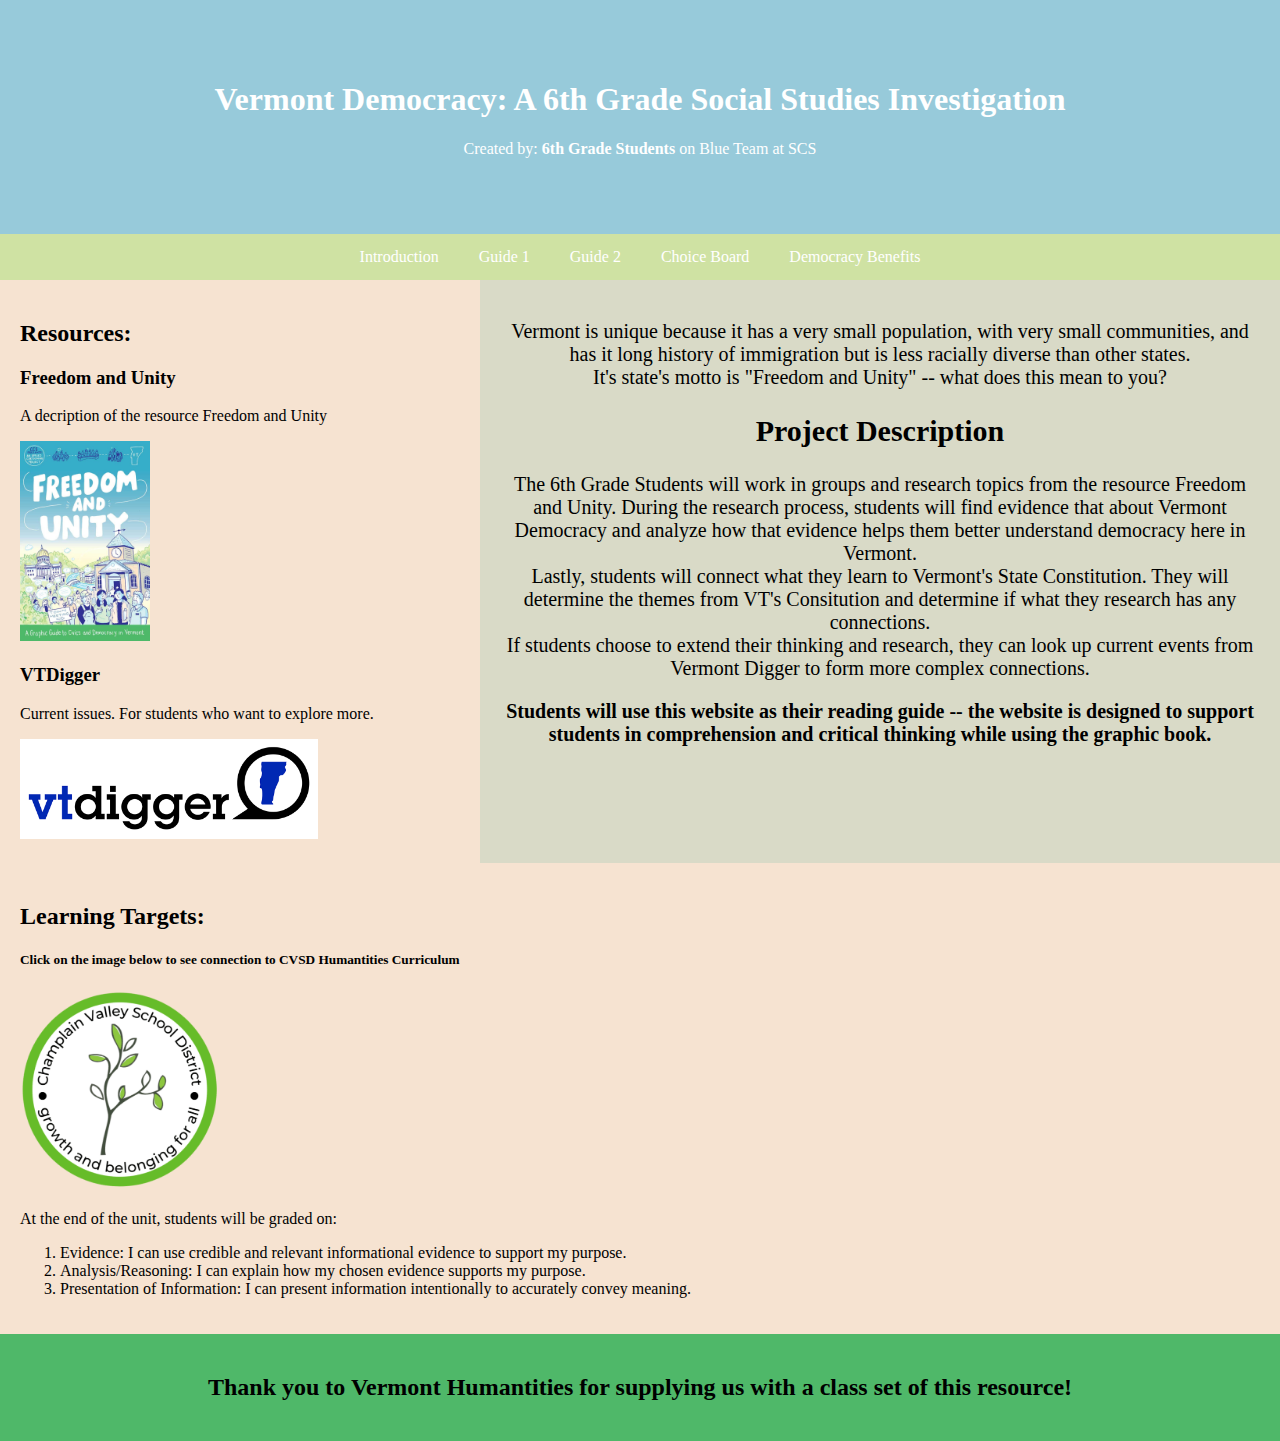
<file: index.html>
<!DOCTYPE html>
<html>

<head>
    <title>Grade 6: VT Democracy Projct</title>
    <meta charset="UTF-8">
    <meta name="viewport" content="width=device-width, initial-scale=1">
    <style>
        * {
            box-sizing: border-box;
        }

        body {
            font-family: Georgia;
            margin: 0;
        }

        .header {
            
            padding: 60px;
            text-align: center;
            background: #97cada
;
            color: white;
        }

        .navbar {
            display: flex;
            justify-content: center;
            background-color: #cfe2a3
;
        }

        .navbar a {
            color: white;
            padding: 14px 20px;
            text-decoration: none;
            text-align: center;
        }

        .navbar a:hover {
            background-color: #ddd;
            color: black;
        }

        .row {
            display: flex;
            flex-wrap: wrap;
        }

      
        .leftside {
            flex: 25%;
            background-color: #f6e3d1;
            padding: 20px;
        }

        .main {
            
            flex: 50%;
            background-color: #d9dac7;
            font-size: 20px;
            text-align: center;
            padding: 20px;
        }
        .rightside{
            flex: 25%;
            background-color: #f6e3d1;
            padding: 20px;
        }

        .footer {
            flex: 100%;
            padding: 20px;
            text-align: center;
            background:#4fb869;
        }
        @media screen and (max-width: 700px) {
            .row, .navbar { 
                flex-direction: column; 
            }
        }
        
    </style>
</head>

<body>


   
    <div class="header">
        <h1>Vermont Democracy: A 6th Grade Social Studies Investigation</h1>
        <p>Created by: <b>6th Grade Students</b> on Blue Team at SCS</p>
    </div>

    
    <div class="navbar">
        <a href="page2.html">Introduction</a>
        <a href="page3.html">Guide 1</a>
        <a href="page4.html">Guide 2</a>
        <a href="page5.html">Choice Board</a>
        <a href="benefits.html">Democracy Benefits</a>
        
    </div>

    <div class="row">

        <div class="leftside"> 
            <h2>Resources:</h2>
            <h3>Freedom and Unity</h3>
            <p>A decription of the resource Freedom and Unity</p>
            <a href="https://www.cartoonstudies.org/css-studio/cartooningprojects/freedomandunity/";>
            <img src="images/freedomunitycover.jpg" alt="Graphic Guide" style="height:200px";></a> 
            
            
            <h3>VTDigger</h3>
            <p>Current issues. For students who want to explore more. </p>
            <a href="https://vtdigger.org/";>
            <img src="images/VTDigger_Horizontal_Logo_RGB-Color.jpg" alt="VT Digger symbol" style="height:100px";></a>
           
        </div>

        <div class="main">
            
            <p>Vermont is unique because it has a very small population, with very small 
            communities, and has it long history of immigration but is less racially diverse
            than other states. <br>
        
            It's state's motto is "Freedom and Unity" -- what does this mean to you?</p>
            <h2>Project Description</h2>
            <p>The 6th Grade Students will work in groups and research topics from the resource Freedom and Unity. 
            During the research process, students will find evidence that about Vermont Democracy and analyze
            how that evidence helps them better understand democracy here in Vermont. <br>
            Lastly, students will connect what they learn to Vermont's State Constitution. They will 
            determine the themes from VT's Consitution and determine if what they research has any connections.<br>
            If students choose to extend their thinking and research, they can look up current events from 
            Vermont Digger to form more complex connections. 
            </p>
            <p><b>Students will use this website as their reading guide -- the website is designed to support students in 
            comprehension and critical thinking while using the graphic book. </b>
            </p>
            <br>
        </div>
        <div class="rightside">
            <h2>Learning Targets:</h2>
            <h5>Click on the image below to see connection to CVSD Humantities Curriculum</h5>
            <a href="https://docs.google.com/document/d/1OYlci8KzPm8tfbtnOcqmBexSu3cV75HYVCFcIVctEo8/edit?tab=t.0";>
            <img src="images/cvsdFrontPageLogo.png" alt="CVSD Logo" style="height:200px";></a>
            <p>At the end of the unit, students will be graded on:</p>
            <ol>
                <li>Evidence: I can use credible and relevant informational evidence to support my purpose. </li>
                <li>Analysis/Reasoning: I can explain how my chosen evidence supports my purpose.  </li>
                <li>Presentation of Information: I can present information intentionally to accurately convey meaning.</li>
            </ol>
        </div>
        

    <div class="footer">
        <h2>Thank you to Vermont Humantities for supplying us with a class set of this resource!</h2>
    </div>

    </div>

</body>

</html>
</file>
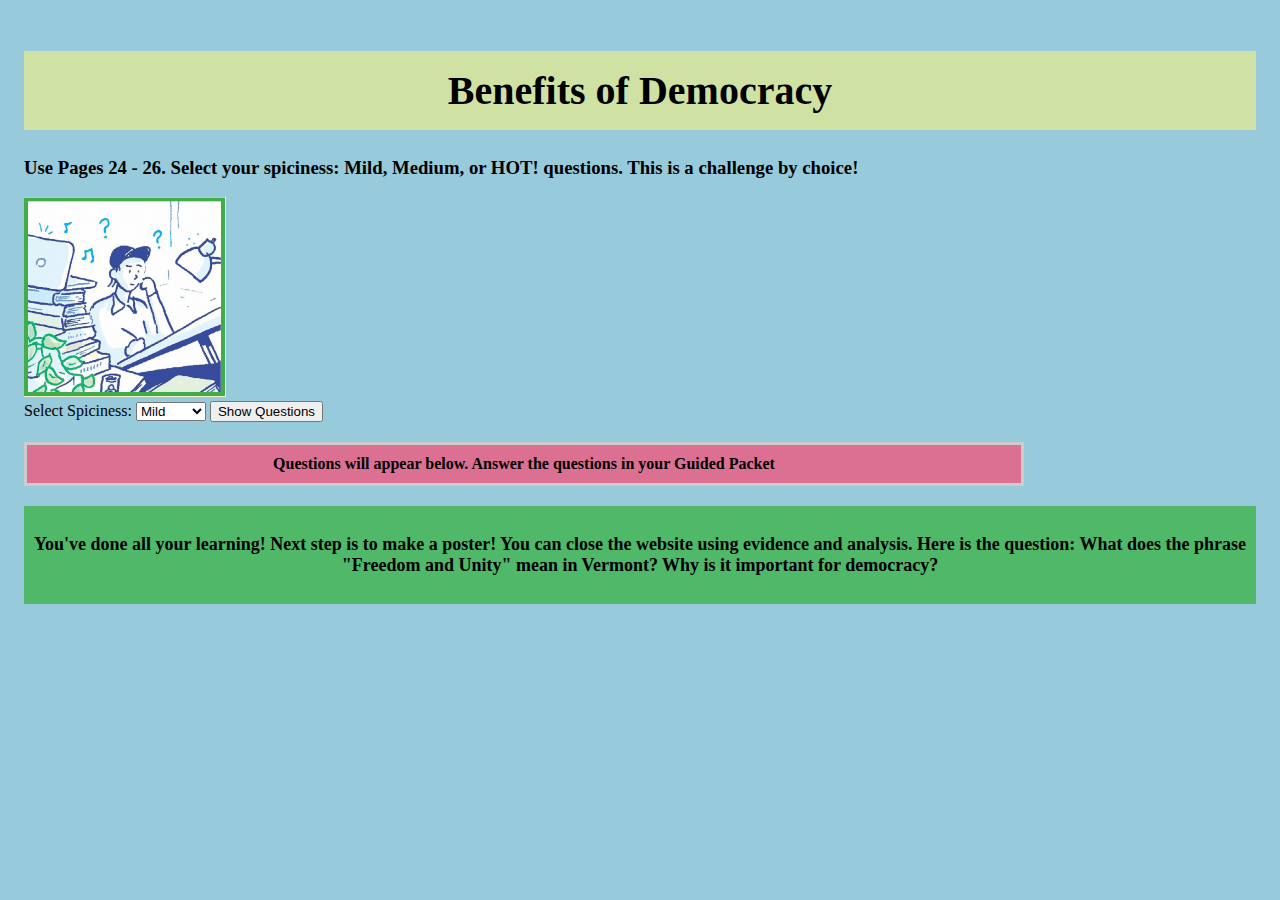
<file: benefits.html>
<!DOCTYPE html>
<html lang="en">
<head>
    <meta charset="UTF-8">
    <meta name="viewport" content="width=device-width, initial-scale=1.0">
    <title>Benefits of Democracy</title>
    <link rel="stylesheet" href="style.css" />
</head>
<body>

    <div class="container">
        <h1>Benefits of Democracy</h1>

        <h3>Use Pages 24 - 26. Select your <b>spiciness:</b> Mild, Medium, or HOT! questions. This is a challenge by choice!</h3>

        <img src="images/freedomunity-editorialteam.png" alt="Thinking Person" style="height:200px";>

        <div class="controls">
            <label for="difficulty">Select Spiciness:</label>
            <select id="difficulty">
                <option value="easy">Mild</option>
                <option value="medium">Medium</option>
                <option value="hard">HOT!</option>
            </select>
            <button id="show-questions-btn">
                Show Questions
            </button>
        </div>

        <table id="questions-table" class="hidden">
            <thead>
                <tr>
                    <th>Questions will appear below. Answer the questions in your Guided Packet</th> 
                    
                </tr>
            </thead>
            <tbody>
            </tbody>
        </table>
    </div>

    <script>
        const allQuestions = [
            {
                question: "What are some benefits of democracy mentioned in the text?",
                difficulty: "easy"
            },
            {
                question: " How do local connections help communities during times of crisis?",
                difficulty: "easy"
            },
        
            {
                question: "Why do you think it is important for everyone in a community to feel welcome and encouraged to participate?",
                difficulty: "easy"
            },
            {
                question: "How can you contribute to your community to help make it a better place for everyone?",
                difficulty: "easy"
            },
            {
                question: "What are some benefits of bringing diverse groups of people together according to the text?",
                difficulty: "medium"
            },
            {
                question: "How do local connections help communities during times of crisis?",
                difficulty: "medium"
            },
            {
                question: "Why does the text suggest that being an 'expert' includes wisdom and lived experience?",
                difficulty: "medium"
            },
            {
                question: "Do you agree that everyone should be encouraged to participate in democracy? Why or why not?",
                difficulty: "medium"
            },
            {
                question: "How does the image of the community gathering reinforce the ideas presented in the text about democracy?",
                difficulty: "medium"
            },
            {
                question: "What are two benefits of locally-focused democracy mentioned in the text?",
                difficulty: "hard"
            },
            {
                question: "How does the text describe the role of local connections during a crisis?",
                difficulty: "hard"
            },
            {
                question: "According to the text, what does it mean to be an 'expert', and how does this definition differ from traditional views of expertise?",
                difficulty: "hard"
            },
            {
                question: "How does the illustration of the community gathering support the main ideas presented in the text?",
                difficulty: "hard"
            },
            {
                question: "Why do you think it is important for everyone in a community to feel welcome and encouraged to participate? Provide reasons based on the text.",
                difficulty: "hard"
            }
        ];

        const showQuestionsBtn = document.getElementById('show-questions-btn');
        const questionsTable = document.getElementById('questions-table');
        const tableBody = questionsTable.querySelector('tbody');
        const difficultySelect = document.getElementById('difficulty');

        showQuestionsBtn.addEventListener('click', () => {
            const selectedDifficulty = difficultySelect.value;
            
            const filteredQuestions = allQuestions.filter(q => q.difficulty === selectedDifficulty);

            questionsTable.classList.remove('hidden');
            
            displayQuestions(filteredQuestions);
        });

        
        function displayQuestions(questions) {
            tableBody.innerHTML = '';
            
            questions.forEach(q => {
                const tableRow = document.createElement('tr');
                tableRow.innerHTML = `
                    <td>${q.question}</td>
                `;
                tableBody.appendChild(tableRow);
            });
        }
    </script>

<footer>
       <div class="footer">
            <p> <b>You've done all your learning! Next step is to make a poster! You can close the website using evidence
                and analysis. Here is the question: What does the phrase "Freedom and Unity" mean in Vermont? 
                Why is it important for democracy? </b></p>

        </div>
</footer>
</body>
</html>
</file>
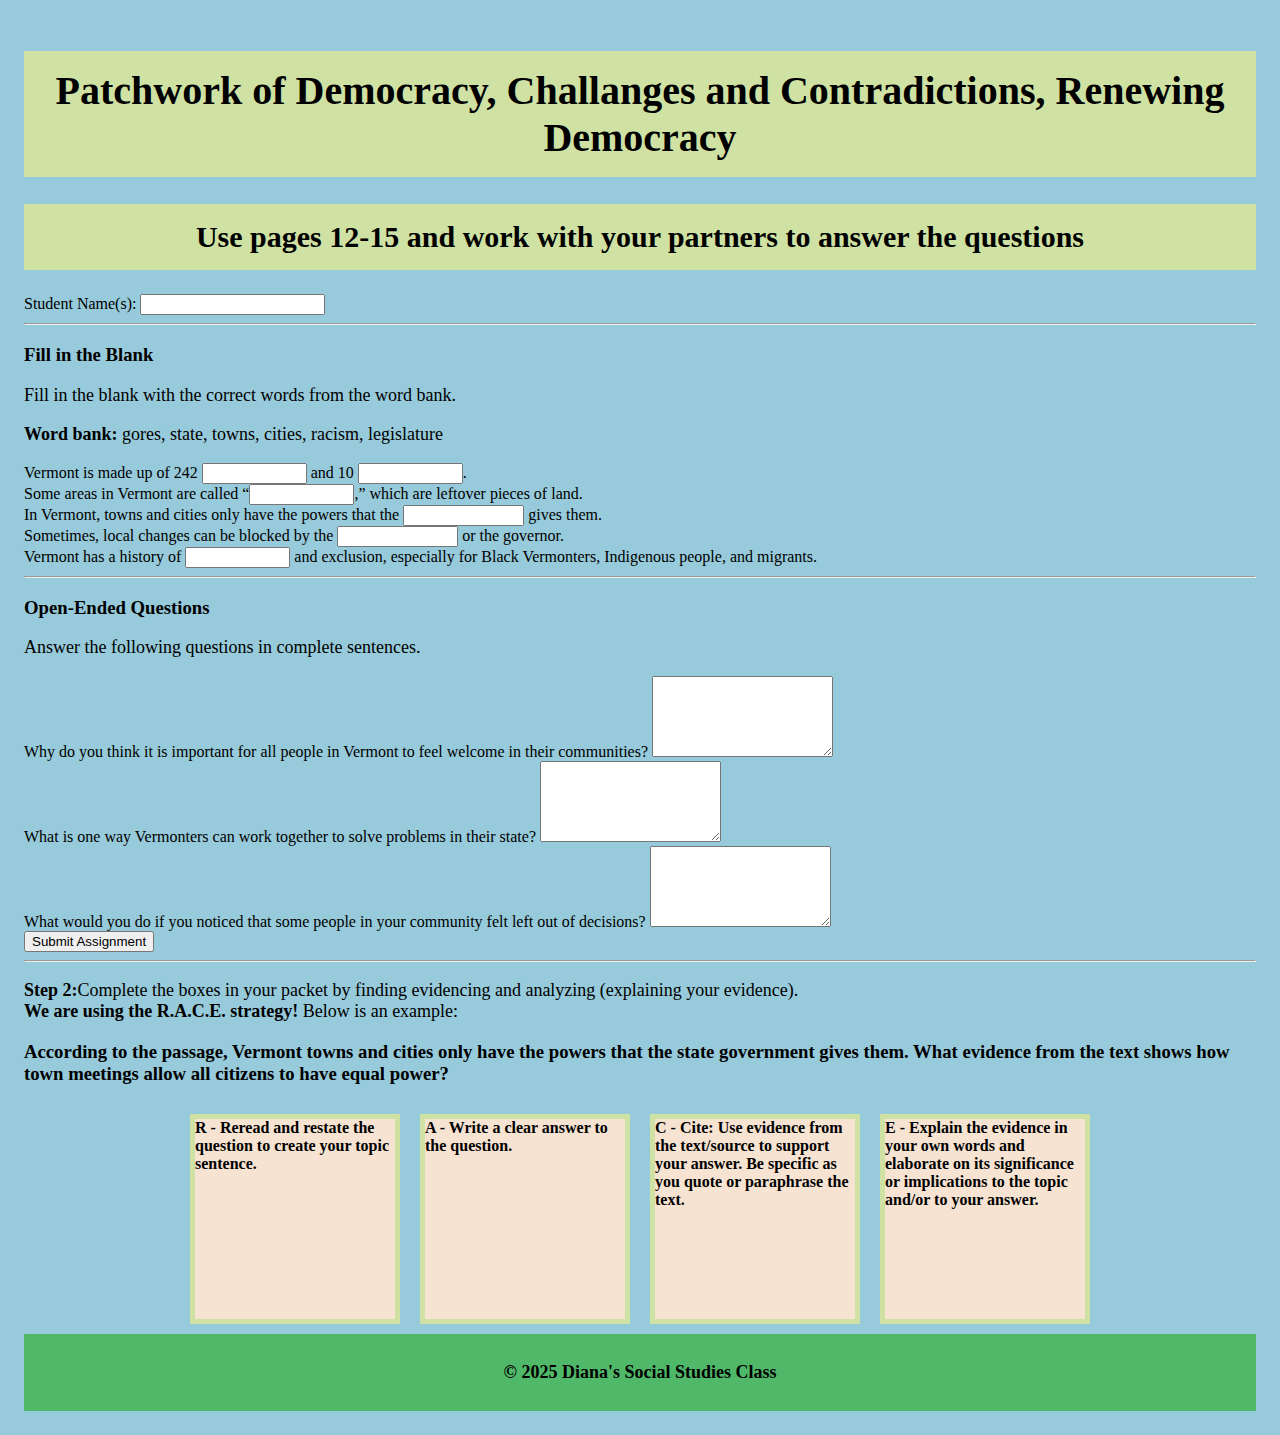
<file: choice1.html>
<!DOCTYPE html>
<html lang="en">
<head>
    <meta charset="UTF-8">
    <meta name="viewport" content="width=device-width, initial-scale=1.0">
    <title>Assignment: Vermont Civics Questions</title>
    <link rel="stylesheet" href="style.css">
</head>
<body>

    <h1>Patchwork of Democracy, Challanges and Contradictions, Renewing Democracy</h1>
    <h2>Use pages 12-15 and work with your partners to answer the questions</h2>

    <div class="form-container">
        
        <form id="civics-form" action="answers1.html" >
            
            <div class="form-group">
                <label for="studentName">Student Name(s):</label>
                <input type="text" id="studentName" name="studentName" required>
            </div>
            
            <hr>
            
            <h3>Fill in the Blank</h3>
            <p>Fill in the blank with the correct words from the word bank.</p>
            <p><strong>Word bank:</strong> gores, state, towns, cities, racism, legislature</p>

            <div class="form-group">
                <label for="blank1">Vermont is made up of 242 <input type="text" id="blank1" name="blank1" size="10"> and 10 <input type="text" id="blank2" name="blank2" size="10">.</label>
            </div>
            
            <div class="form-group">
                <label for="blank3">Some areas in Vermont are called “<input type="text" id="blank3" name="blank3" size="10">,” which are leftover pieces of land.</label>
            </div>

            <div class="form-group">
                <label for="blank4">In Vermont, towns and cities only have the powers that the <input type="text" id="blank4" name="blank4" size="12"> gives them.</label>
            </div>

            <div class="form-group">
                <label for="blank5">Sometimes, local changes can be blocked by the <input type="text" id="blank5" name="blank5" size="12"> or the governor.</label>
            </div>

            <div class="form-group">
                <label for="blank6">Vermont has a history of <input type="text" id="blank6" name="blank6" size="10"> and exclusion, especially for Black Vermonters, Indigenous people, and migrants.</label>
            </div>

            <hr>

            <h3>Open-Ended Questions</h3>
            <p>Answer the following questions in complete sentences.</p>
            
            <div class="form-group">
                <label for="oe1">Why do you think it is important for all people in Vermont to feel welcome in their communities?</label>
                <textarea id="oe1" name="oe1" rows="5" required></textarea>
            </div>

            <div class="form-group">
                <label for="oe2">What is one way Vermonters can work together to solve problems in their state?</label>
                <textarea id="oe2" name="oe2" rows="5" required></textarea>
            </div>

            <div class="form-group">
                <label for="oe3">What would you do if you noticed that some people in your community felt left out of decisions?</label>
                <textarea id="oe3" name="oe3" rows="5" required></textarea>
            </div>

            <button type="submit">Submit Assignment</button>
            
        </form>
    
        <hr>
    </div>

    <section>
        <p> <b>Step 2:</b>Complete the boxes in your packet by finding evidencing and analyzing (explaining your evidence).<br>
            <b>We are using the R.A.C.E. strategy!</b> Below is an example:
        <h3> According to the passage, Vermont towns and cities only have the powers that the state government gives them. 
           What evidence from the text shows how town meetings allow all citizens to have equal power?</h3>
      
    </section>
    <div class="flexbox-container">
        <div class="flexbox-item flexbox-item-1"><b>R - Reread and restate the question to create your topic sentence.</b> </div>

        <div class="flexbox-item flexbox-item-2"><b>A - Write a clear answer to the question.</b> </div>
        <div class="flexbox-item flexbox-item-3"><b>C - Cite: Use evidence from the text/source to support your answer. Be specific as you quote or paraphrase the text. </div>
        <div class="flexbox-item flexbox-item-4"><b>E - Explain the evidence in your own words and elaborate on its significance or implications to the topic and/or to your answer.</b> </div>
    </div>

    <div class="footer">
        <p>© 2025 Diana's Social Studies Class</p>
    </div>

</body>
</html>
</file>
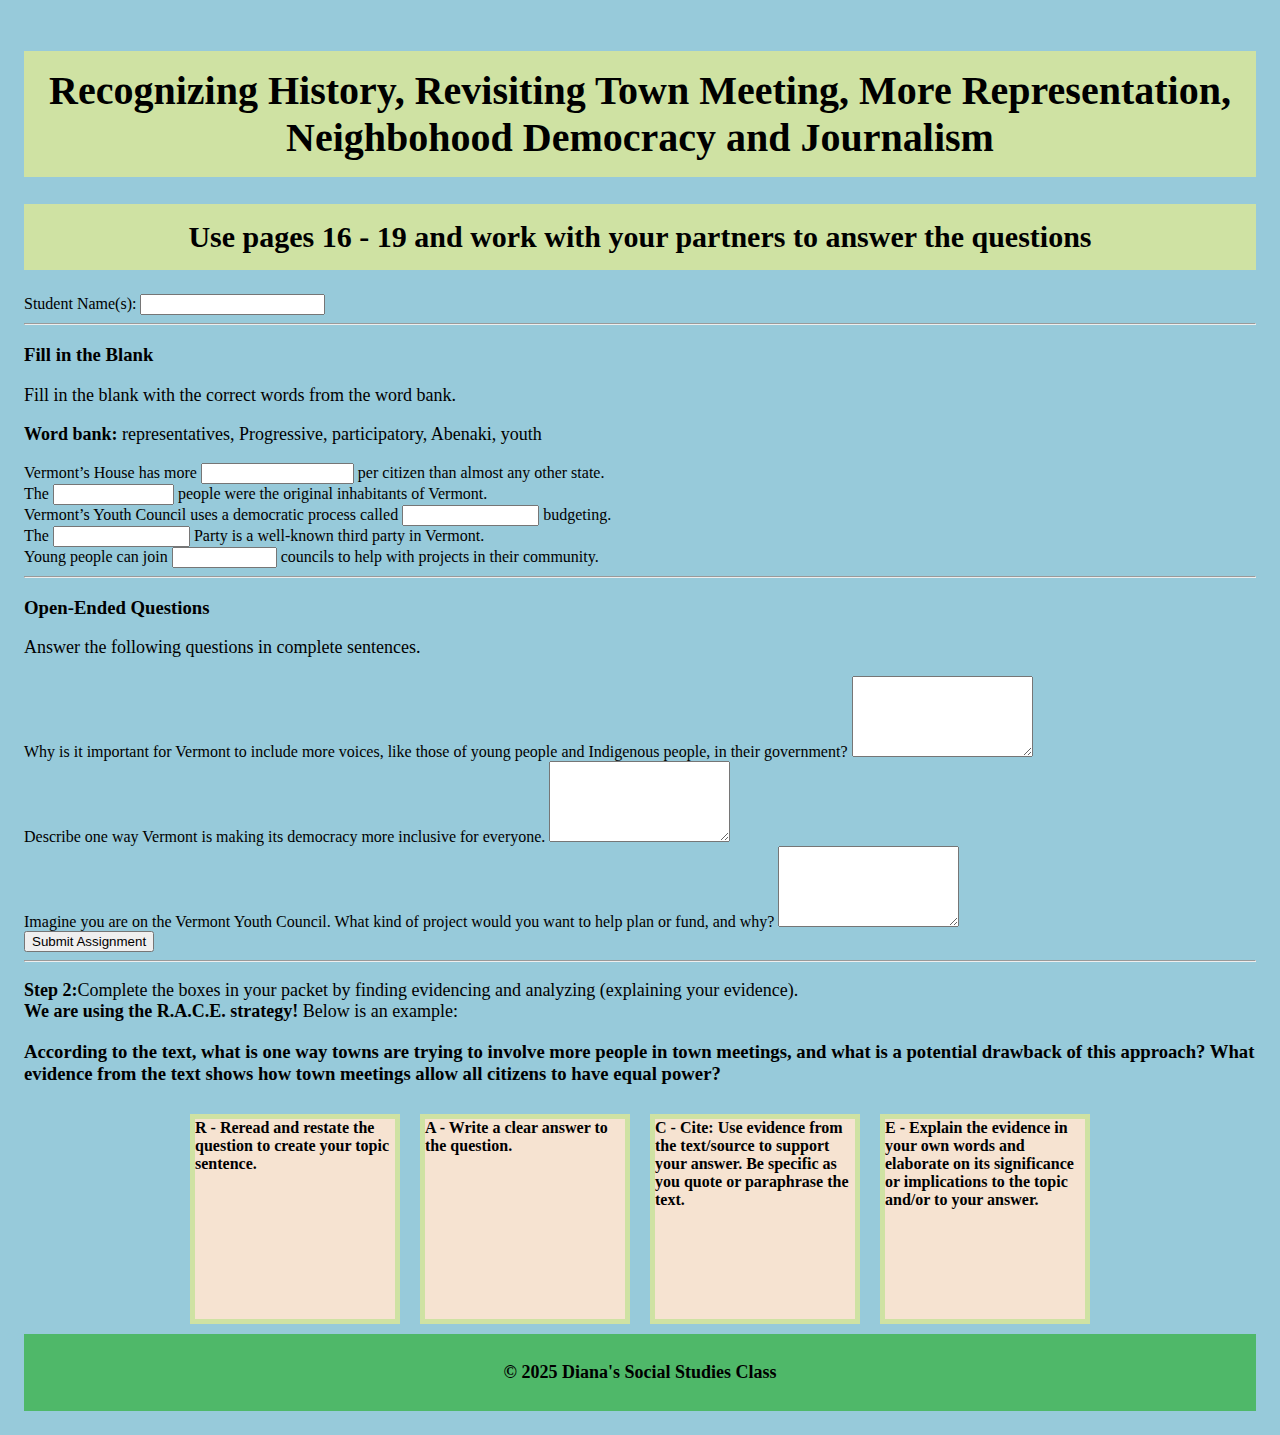
<file: choice2.html>
<!DOCTYPE html>
<html lang="en">
<head>
    <meta charset="UTF-8">
    <meta name="viewport" content="width=device-width, initial-scale=1.0">
    <title>Assignment: Vermont Civics Questions</title>
    <link rel="stylesheet" href="style.css">
    
</head>
<body>

    <h1>Recognizing History, Revisiting Town Meeting, More Representation, Neighbohood Democracy and Journalism </h1>
    <h2>Use pages 16 - 19 and work with your partners to answer the questions</h2>

    <div class="form-container">
        
        <form id="civics-form" action="answers2.html">
            
            <div class="form-group">
                <label for="studentName">Student Name(s):</label>
                <input type="text" id="studentName" name="studentName" required>
            </div>
            
            <hr>
            
            <h3>Fill in the Blank</h3>
            <p>Fill in the blank with the correct words from the word bank.</p>
            <p><strong>Word bank:</strong> representatives, Progressive, participatory, Abenaki, youth</p>

            <div class="form-group">
                <label for="blank1">Vermont’s House has more <input type="text" id="blank1" name="blank1" size="16"> per citizen than almost any other state.</label>
            </div>
            
            <div class="form-group">
                <label for="blank2">The <input type="text" id="blank2" name="blank2" size="12"> people were the original inhabitants of Vermont.</label>
            </div>

            <div class="form-group">
                <label for="blank3">Vermont’s Youth Council uses a democratic process called <input type="text" id="blank3" name="blank3" size="14"> budgeting.</label>
            </div>

            <div class="form-group">
                <label for="blank4">The <input type="text" id="blank4" name="blank4" size="14"> Party is a well-known third party in Vermont.</label>
            </div>

            <div class="form-group">
                <label for="blank5">Young people can join <input type="text" id="blank5" name="blank5" size="10"> councils to help with projects in their community.</label>
            </div>

            <hr>

            <h3>Open-Ended Questions</h3>
            <p>Answer the following questions in complete sentences.</p>
            
            <div class="form-group">
                <label for="oe1">Why is it important for Vermont to include more voices, like those of young people and Indigenous people, in their government?</label>
                <textarea id="oe1" name="oe1" rows="5" required></textarea>
            </div>

            <div class="form-group">
                <label for="oe2">Describe one way Vermont is making its democracy more inclusive for everyone.</label>
                <textarea id="oe2" name="oe2" rows="5" required></textarea>
            </div>

            <div class="form-group">
                <label for="oe3">Imagine you are on the Vermont Youth Council. What kind of project would you want to help plan or fund, and why?</label>
                <textarea id="oe3" name="oe3" rows="5" required></textarea>
            </div>

            <button type="submit">Submit Assignment</button>
            
        </form>

        <hr>

        <p> <b>Step 2:</b>Complete the boxes in your packet by finding evidencing and analyzing (explaining your evidence).<br>
            <b>We are using the R.A.C.E. strategy!</b> Below is an example:
        <h3> According to the text, what is one way towns are trying 
            to involve more people in town meetings, and what is a potential drawback of this approach? 
            What evidence from the text shows how town meetings allow all citizens to have equal power?</h3>
      
   
    <div class="flexbox-container">
        <div class="flexbox-item flexbox-item-1"><b>R - Reread and restate the question to create your topic sentence.</b> </div>

        <div class="flexbox-item flexbox-item-2"><b>A - Write a clear answer to the question.</b> </div>
        <div class="flexbox-item flexbox-item-3"><b>C - Cite: Use evidence from the text/source to support your answer. Be specific as you quote or paraphrase the text. </div>
        <div class="flexbox-item flexbox-item-4"><b>E - Explain the evidence in your own words and elaborate on its significance or implications to the topic and/or to your answer.</b> </div>
    </div>
    </div>

    <div class="footer">
        <p>© 2025 Diana's Social Studies Class</p>
    </div>

</body>
</html>
</file>
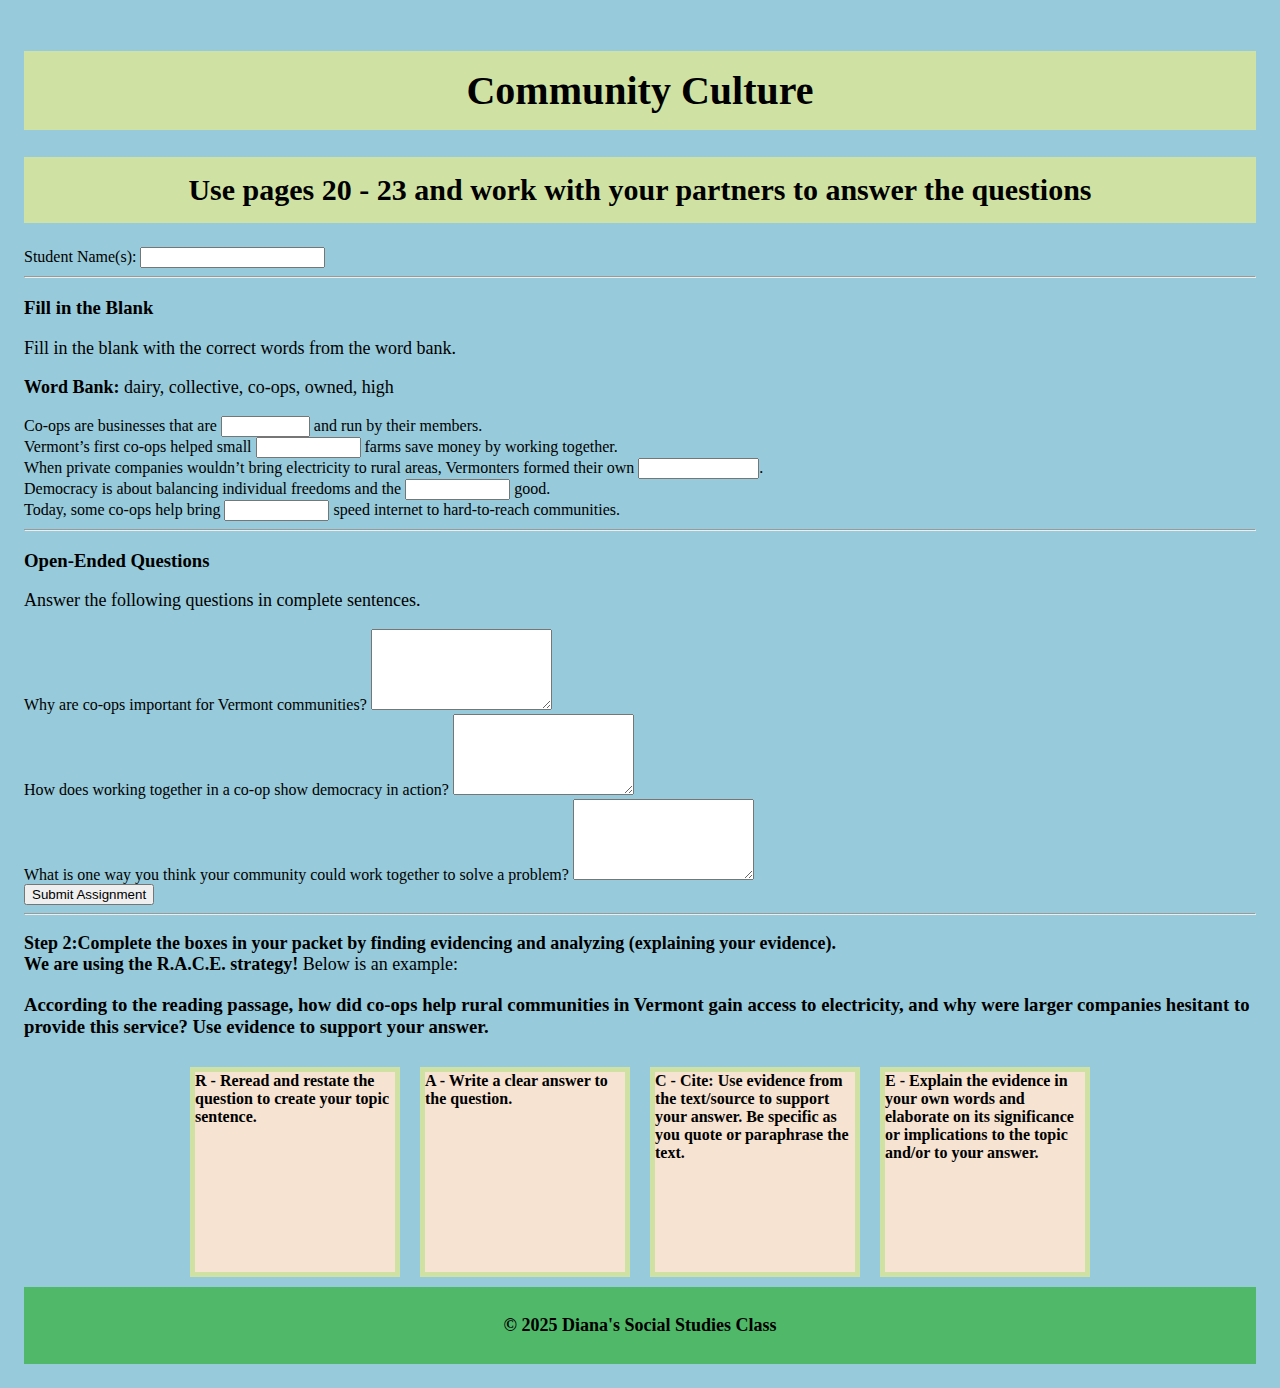
<file: choice3.html>
<!DOCTYPE html>
<html lang="en">
<head>
    <meta charset="UTF-8">
    <meta name="viewport" content="width=device-width, initial-scale=1.0">
    <title>Assignment: Vermont Civics Questions</title>
    <link rel="stylesheet" href="style.css">
</head>
<body>

    <h1>Community Culture</h1>
    <h2>Use pages 20 - 23 and work with your partners to answer the questions</h2>

    <div class="form-container">
        
        <form id="civics-form" action="answers3.html">
            
            <div class="form-group">
                <label for="studentName">Student Name(s):</label>
                <input type="text" id="studentName" name="studentName" required>
            </div>          

            <hr>

            <h3>Fill in the Blank</h3>
            <p>Fill in the blank with the correct words from the word bank.</p>
            <p><strong>Word Bank:</strong> dairy, collective, co-ops, owned, high</p>

            <div class="form-group">
                <label for="blank1">Co-ops are businesses that are <input type="text" id="blank1" name="blank1" size="8" required> and run by their members.</label>
            </div>
            
            <div class="form-group">
                <label for="blank2">Vermont’s first co-ops helped small <input type="text" id="blank2" name="blank2" size="10" required> farms save money by working together.</label>
            </div>

            <div class="form-group">
                <label for="blank3">When private companies wouldn’t bring electricity to rural areas, Vermonters formed their own <input type="text" id="blank3" name="blank3" size="12" required>.</label>
            </div>

            <div class="form-group">
                <label for="blank4">Democracy is about balancing individual freedoms and the <input type="text" id="blank4" name="blank4" size="10" required> good.</label>
            </div>

            <div class="form-group">
                <label for="blank5">Today, some co-ops help bring <input type="text" id="blank5" name="blank5" size="10" required> speed internet to hard-to-reach communities.</label>
            </div>

            <hr>

            <h3>Open-Ended Questions</h3>
            <p>Answer the following questions in complete sentences.</p>
            
            <div class="form-group">
                <label for="oe1">Why are co-ops important for Vermont communities?</label>
                <textarea id="oe1" name="oe1" rows="5" required></textarea>
            </div>

            <div class="form-group">
                <label for="oe2">How does working together in a co-op show democracy in action?</label>
                <textarea id="oe2" name="oe2" rows="5" required></textarea>
            </div>

            <div class="form-group">
                <label for="oe3">What is one way you think your community could work together to solve a problem?</label>
                <textarea id="oe3" name="oe3" rows="5" required></textarea>
            </div>

            <div id="status-message"></div>
            <button type="submit">Submit Assignment</button>
            
        </form>

        <hr>

        
        <p> <b>Step 2:Complete the boxes in your packet by finding evidencing and analyzing (explaining your evidence).</b><br>
            <b>We are using the R.A.C.E. strategy!</b> Below is an example:
        <h3> According to the reading passage, how did co-ops help rural 
            communities in Vermont gain access to electricity, and why were larger companies hesitant to provide this service?
            Use evidence to support your answer. </h3>
      
        
        <div class="flexbox-container">
        <div class="flexbox-item flexbox-item-1"><b>R - Reread and restate the question to create your topic sentence.</b> </div>

        <div class="flexbox-item flexbox-item-2"><b>A - Write a clear answer to the question.</b> </div>
        <div class="flexbox-item flexbox-item-3"><b>C - Cite: Use evidence from the text/source to support your answer. Be specific as you quote or paraphrase the text. </div>
        <div class="flexbox-item flexbox-item-4"><b>E - Explain the evidence in your own words and elaborate on its significance or implications to the topic and/or to your answer.</b> </div>
    
    </div>
    </div>
    </div>

    <div class="footer">
        <p>© 2025 Diana's Social Studies Class</p>
    </div>
</file>
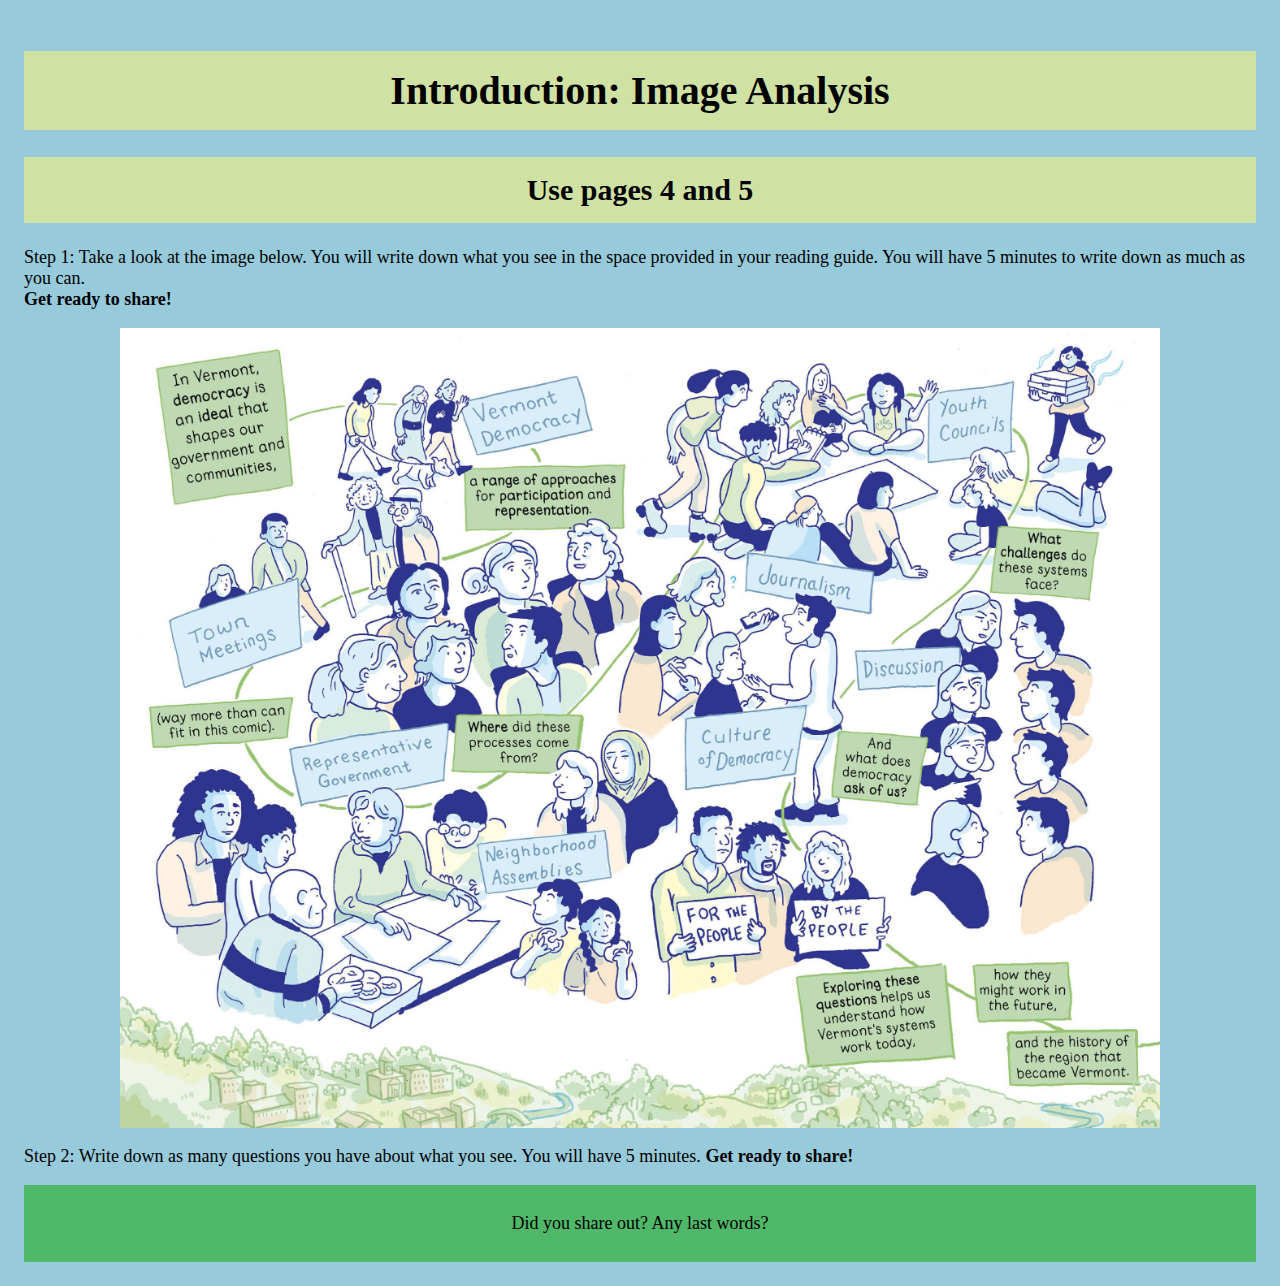
<file: page2.html>
<!DOCTYPE html>
<html>
<head>
    <meta charset="UTF-8" />
    <title>Introduction: Image Analysis</title>
    <link rel="stylesheet" href="style.css" />

</head>  
<body> 
    <h1>Introduction: Image Analysis</h1>
    <h2>Use pages 4 and 5 </h2>
    <section>
        <div class="header">
            <p>Step 1: Take a look at the image below. You will write 
                down what you see in the space provided in your reading guide. 
                You will have 5 minutes to write down as much as you can.<br>
                <b>Get ready to share!</b>
            </p>
    </section>
        </div>
    <section>
        <img src="images/Pages4-5.jpg"; alt="pages4/5"; class="center"; style="height:800px";>
    </section>
    <section>
        <div class="header">
            <p>Step 2: Write down as many questions you have about what you see. You will 
                have 5 minutes. <b>Get ready to share!</b>
            </p>
        </div>
    </section>
    <footer>
        <div class="footer">
            <p>Did you share out? Any last words? </p>


        </div>
    </footer>

</body>
</html>
</file>
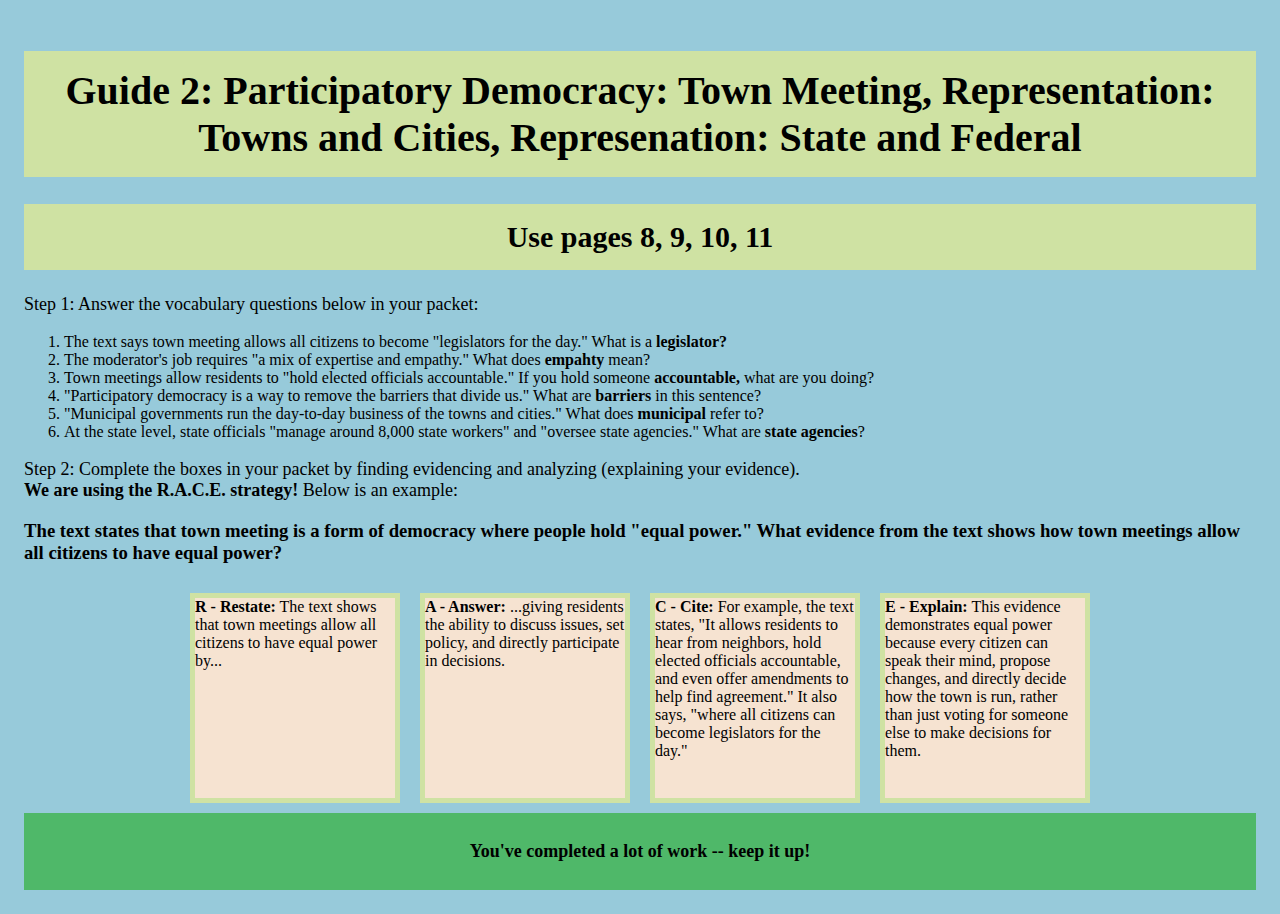
<file: page4.html>
<!DOCTYPE html>
<html>
<head>

    <meta charset="UTF-8" />
    <title>Participation and Represenation</title>    
    <link rel="stylesheet" href="style.css" />
</head>
<body>
    <h1> Guide 2: Participatory Democracy: Town Meeting, Representation: Towns and Cities, Represenation: State and Federal</h1>
    <h2>Use pages 8, 9, 10, 11</h2>
    <section>
        <p>Step 1: Answer the vocabulary questions below in your packet:</b>
            <ol>
                <li>The text says town meeting allows all citizens to become "legislators for the day." What is a <b>legislator?</b></li>
                <li>The moderator's job requires "a mix of expertise and empathy." What does <b>empahty</b> mean? </li>
                <li>Town meetings allow residents to "hold elected officials accountable." If you hold someone <b>accountable,</b> what are you doing? </li>
                <li>"Participatory democracy is a way to remove the barriers that divide us." What are <b>barriers</b> in this sentence? </li>
                <li>"Municipal governments run the day-to-day business of the towns and cities." What does <b>municipal</b> refer to? </li>
                <li>At the state level, state officials "manage around 8,000 state workers" and "oversee state agencies." 
                    What are <b>state agencies</b>? </li>
            </ol>
        </p>
        
    </section>  


    <section>
        <p> Step 2: Complete the boxes in your packet by finding evidencing and analyzing (explaining your evidence).<br>
            <b>We are using the R.A.C.E. strategy!</b> Below is an example:
        <h3> The text states that town meeting is a form of democracy where people hold "equal power." 
            What evidence from the text shows how town meetings allow all citizens to have equal power?</h3>
      
    </section>
    <div class="flexbox-container">
        <div class="flexbox-item flexbox-item-1"><b>R - Restate:</b> The text shows that 
            town meetings allow all citizens to have equal power by...</div>

        <div class="flexbox-item flexbox-item-2"><b>A - Answer:</b> ...giving residents the ability to discuss issues, 
            set policy, and directly participate in decisions.</div>
        <div class="flexbox-item flexbox-item-3"><b>C - Cite:</b> For example, the text states, "It allows residents to hear from neighbors, hold elected officials accountable, and even offer amendments to help find agreement." 
            It also says, "where all citizens can become legislators for the day."</div>
        <div class="flexbox-item flexbox-item-4"><b>E - Explain:</b> This evidence demonstrates equal power because every citizen can speak their mind, propose changes, and directly decide how the town is run, 
            rather than just voting for someone else to make decisions for them.</div>
    </div>

<footer>
       <div class="footer">
            <p> <b>You've completed a lot of work -- keep it up!</b></p>

        </div>
</footer>

</body>
</html>
</file>
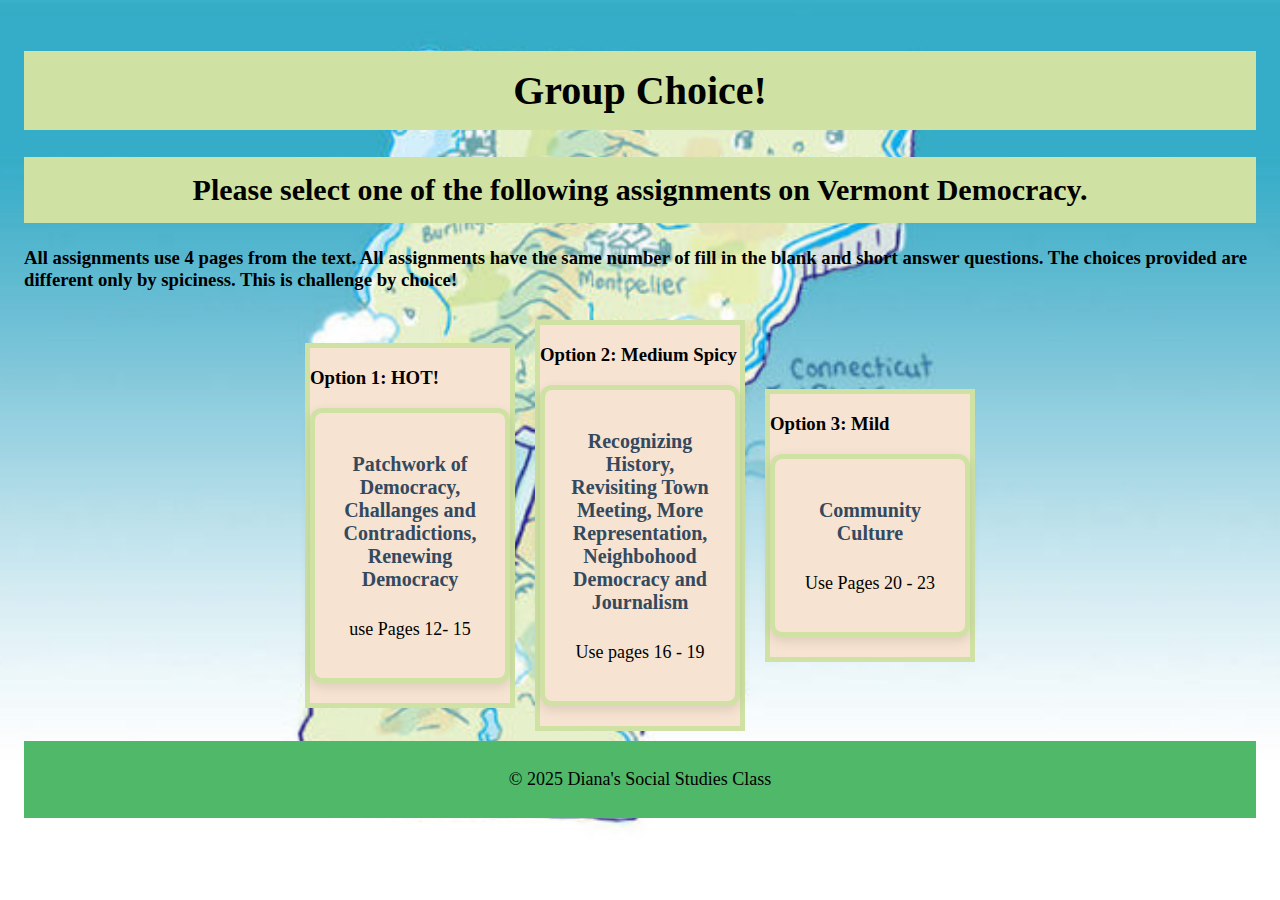
<file: page5.html>
<!DOCTYPE html>
<html lang="en">
<head>
    <meta charset="UTF-8">
    <meta name="viewport" content="width=device-width, initial-scale=1.0">
    <title>Student Choice Board</title>
    <link rel="stylesheet" href="style.css">
    <style>
         .option-card:hover {
        transform: translateY(-5px) scale(1.02);
        box-shadow: 0 8px 20px rgba(0, 0, 0, 0.2);
    }

    .option-title {
        color: #34495e;
        font-size: 20px;
        margin-bottom: 10px;
    }

    .option-description {
        color: #555;
        font-size: 16px;
    }
    .option-link {
        text-decoration: none; 
        color: inherit;
        display: block; 
        cursor: pointer;
    }

    .option-card {
        background-color: #f6e3d1;
        border: 5px solid #cfe2a3;
        border-radius: 12px;
        box-shadow: 0 4px 12px rgba(0, 0, 0, 0.1);
        transition: transform 0.3s ease-in-out, box-shadow 0.3s ease-in-out;
        padding: 20px;
        margin-bottom: 20px;
        display: flex;
        flex-direction: column;
        height: 100%;
        justify-content: center;
        text-align: center;
    }
    body {
        background-image: url("images/freedomunity-vt-map-768x463.jpg");
        background-repeat: no-repeat; 
        background-size: cover; 
        background-position: center center; 
        background-attachment: fixed; 
    }
    </style>
</head>
<body>

    <h1>Group Choice!</h1>
    <h2>Please select one of the following assignments on Vermont Democracy. </h2>
    
    <h3>All assignments use 4 pages from the text. All assignments have the same number
        of fill in the blank and short answer questions. The choices 
        provided are different only by spiciness. This is challenge by choice! </h3>
        
   
        <div class="flexbox-container choice-board">

        <div class="flexbox-item choice-board-column">
            <h3 class="pick-instruction">Option 1: HOT!</h3>
            <a href="choice1.html" class="option-link">
                <div class="option-card">
                    <h3 class="option-title">Patchwork of Democracy, Challanges and Contradictions, Renewing Democracy </h3>
                    <p> use Pages 12- 15</p>
                </div>
            </a>
        </div>

        <div class="flexbox-item choice-board-column">
            <h3 class="pick-instruction">Option 2: Medium Spicy </h3>
            <a href="choice2.html" class="option-link">
                <div class="option-card">
                    <h3 class="option-title">Recognizing History, Revisiting Town Meeting,
                        More Representation, Neighbohood Democracy and Journalism </h3>
                    <p> Use pages 16 - 19 </p>
                </div>
            </a>
        </div>

        <div class="flexbox-item choice-board-column">
            <h3 class="pick-instruction">Option 3: Mild </h3>
            <a href="choice3.html" class="option-link">
                <div class="option-card">
                    <h3 class="option-title">Community Culture</h3>
                    <p>Use Pages 20 - 23</p>
                </div>
            </a>
        </div>
    </div>

    <div class="footer">
        <p>© 2025 Diana's Social Studies Class</p>
    </div>

</body>
</html>
</file>
<file: style.css>
body {
    background-color: #97cada;
    padding: 16px;
    font-family: georgia;
h1 {
  font-size: 40px;
}

h2 {
  font-size: 30px;
}

p {
  font-size: 18px;
} 
}
h1, h2  {
    background-color: #cfe2a3;
    padding: 16px;
    text-align: center;
}
table {
  width: 100%;
  max-width: 1000px;
  border-collapse: collapse;
  margin: 20px 0;
  
}

th, td {
  width:50%;
  border: 3px solid #ccc;
  padding: 10px;
  text-align: left;
  background:  #f6e3d1;
}

th {
  background-color: palevioletred;
  font-weight: bold;
  text-align: center;
}

.center {
  display: block;
  margin-left: auto;
  margin-right: auto;
  
}
.footer {
    flex: 100%;
    padding: 10px;
    text-align: center;
    background:#4fb869;
}

.flexbox-container{
    display:flex;
    flex-wrap:wrap;
    justify-content: center;
    align-items: center;

}

.flexbox-item{
    width: 200px;
    margin: 10px;
    border: 5px solid #cfe2a3;
    background-color: #f6e3d1;
}
.flexbox-item-1{
    min-height: 200px;  
    
}
.flexbox-item-2{
    min-height: 200px;
}
.flexbox-item-3{
    min-height: 200px;
}
.flexbox-item-4{
    min-height: 200px;
}
  @media screen and (max-width: 700x) {
    .row, .navbar, .flexbox-container { 
            flex-direction: vertical; 
            }
  }
</file>
